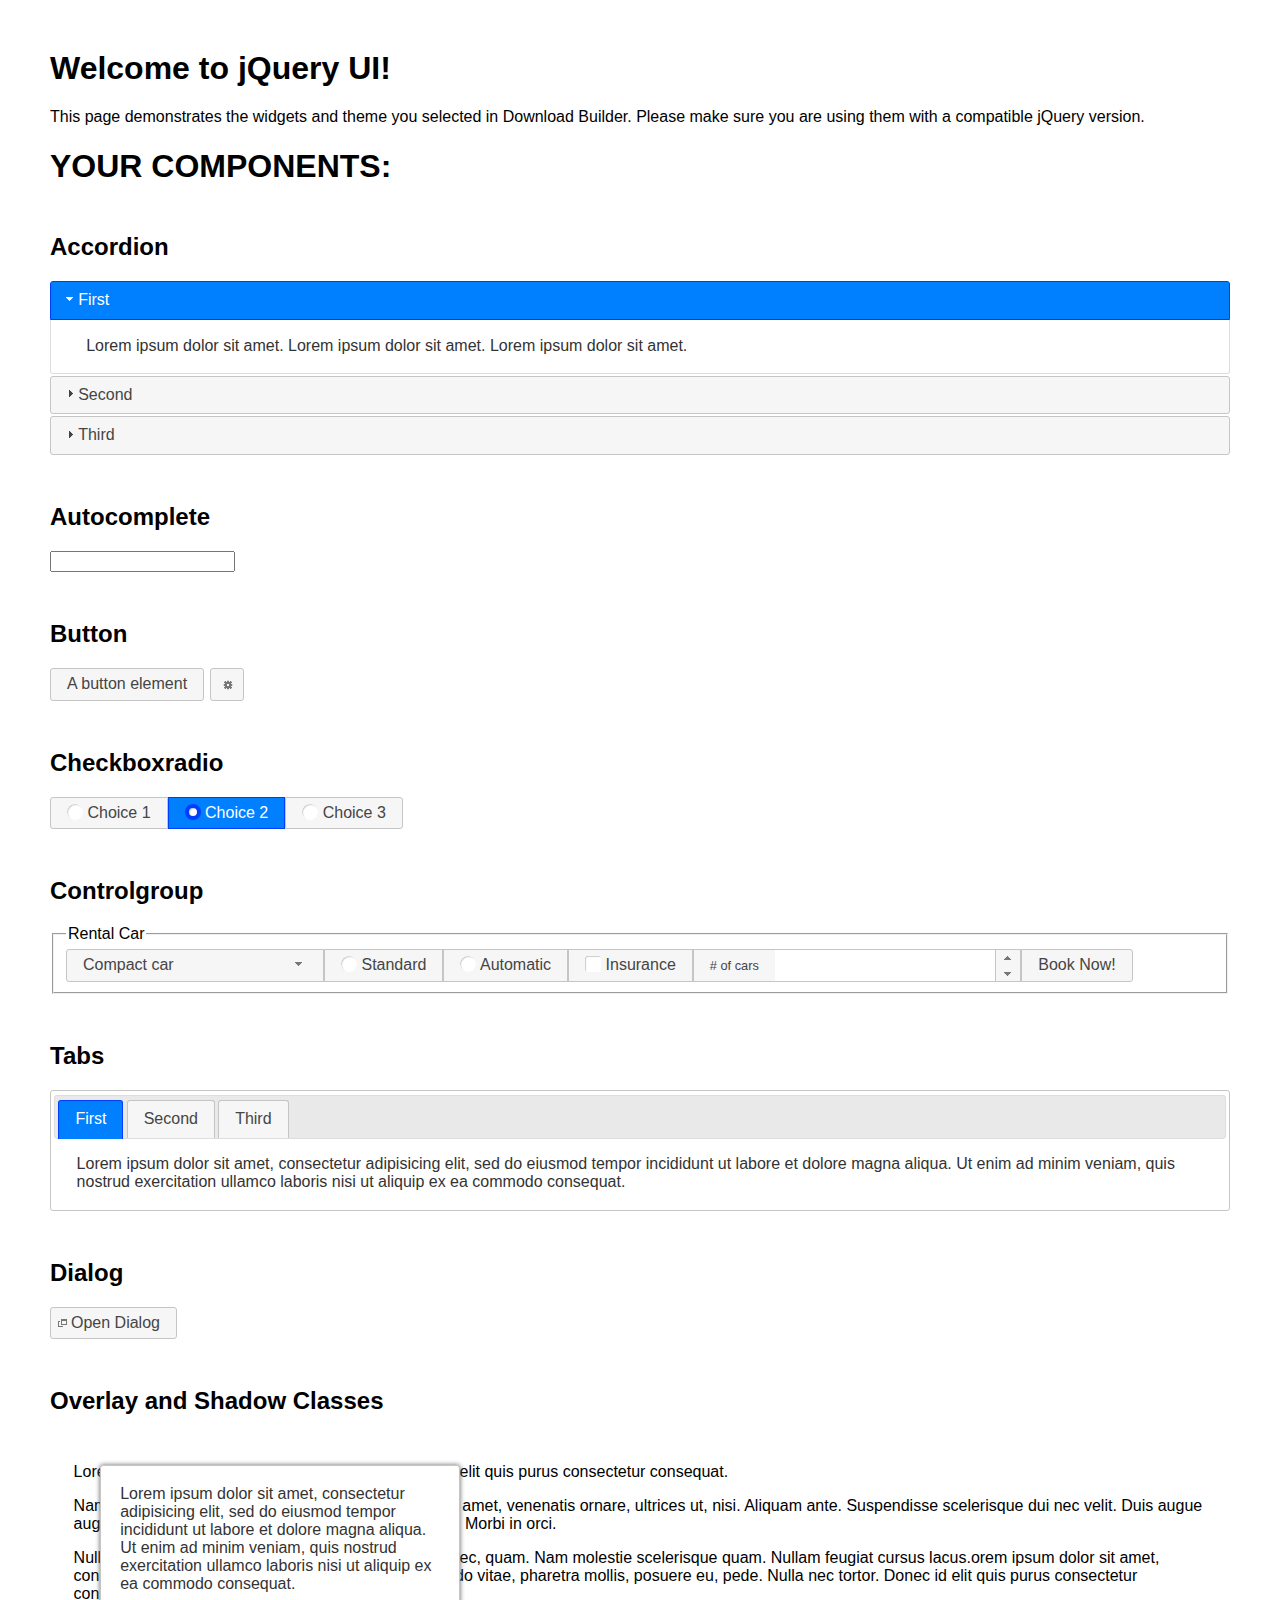
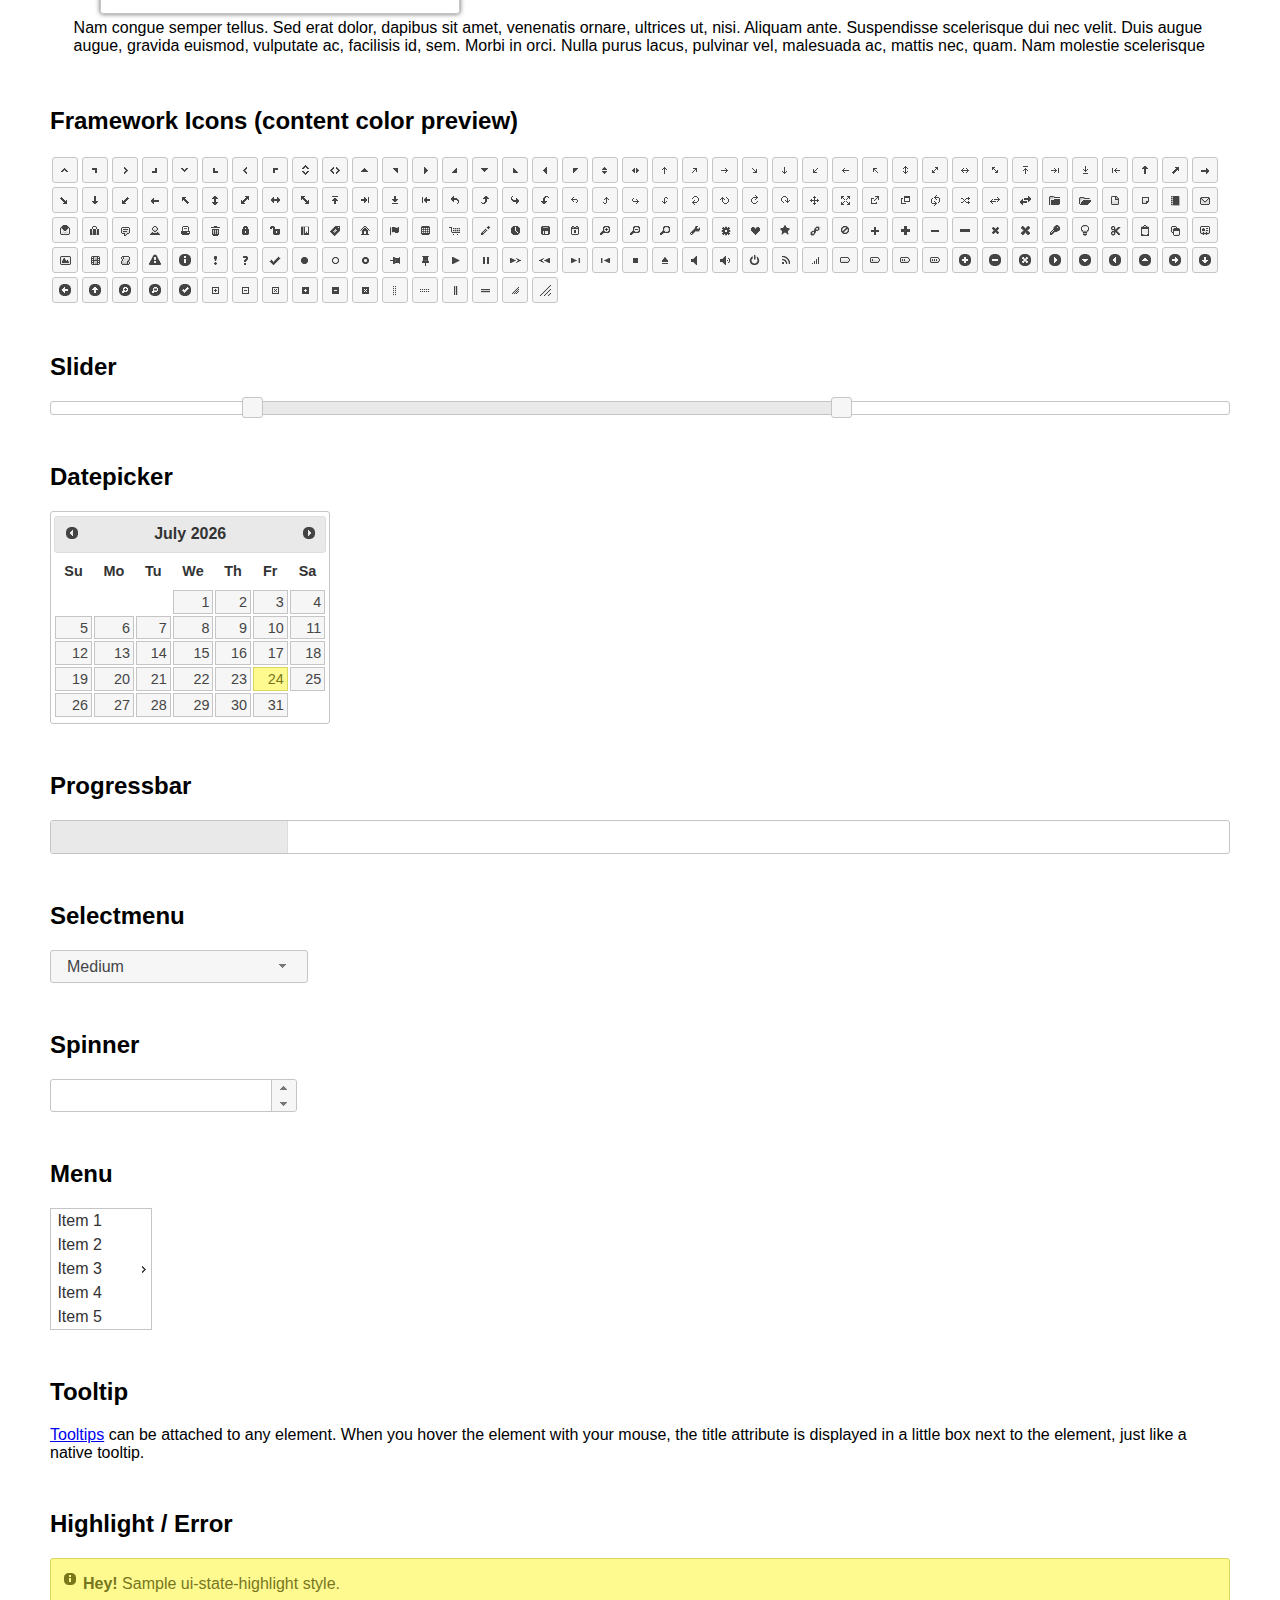
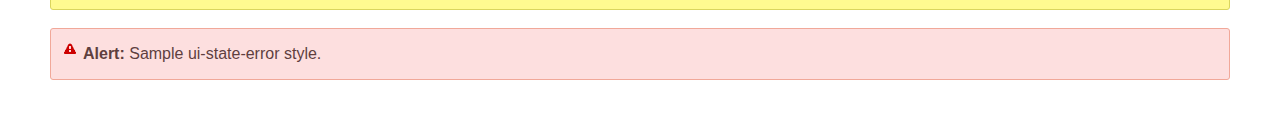
<file: www/jquery-ui-1.12.1/index.html>
<!doctype html>
<html lang="us">
<head>
	<meta charset="utf-8">
	<title>jQuery UI Example Page</title>
	<link href="jquery-ui.css" rel="stylesheet">
	<style>
	body{
		font-family: "Trebuchet MS", sans-serif;
		margin: 50px;
	}
	.demoHeaders {
		margin-top: 2em;
	}
	#dialog-link {
		padding: .4em 1em .4em 20px;
		text-decoration: none;
		position: relative;
	}
	#dialog-link span.ui-icon {
		margin: 0 5px 0 0;
		position: absolute;
		left: .2em;
		top: 50%;
		margin-top: -8px;
	}
	#icons {
		margin: 0;
		padding: 0;
	}
	#icons li {
		margin: 2px;
		position: relative;
		padding: 4px 0;
		cursor: pointer;
		float: left;
		list-style: none;
	}
	#icons span.ui-icon {
		float: left;
		margin: 0 4px;
	}
	.fakewindowcontain .ui-widget-overlay {
		position: absolute;
	}
	select {
		width: 200px;
	}
	</style>
</head>
<body>

<h1>Welcome to jQuery UI!</h1>

<div class="ui-widget">
	<p>This page demonstrates the widgets and theme you selected in Download Builder. Please make sure you are using them with a compatible jQuery version.</p>
</div>

<h1>YOUR COMPONENTS:</h1>


<!-- Accordion -->
<h2 class="demoHeaders">Accordion</h2>
<div id="accordion">
	<h3>First</h3>
	<div>Lorem ipsum dolor sit amet. Lorem ipsum dolor sit amet. Lorem ipsum dolor sit amet.</div>
	<h3>Second</h3>
	<div>Phasellus mattis tincidunt nibh.</div>
	<h3>Third</h3>
	<div>Nam dui erat, auctor a, dignissim quis.</div>
</div>



<!-- Autocomplete -->
<h2 class="demoHeaders">Autocomplete</h2>
<div>
	<input id="autocomplete" title="type &quot;a&quot;">
</div>



<!-- Button -->
<h2 class="demoHeaders">Button</h2>
<button id="button">A button element</button>
<button id="button-icon">An icon-only button</button>



<!-- Checkboxradio -->
<h2 class="demoHeaders">Checkboxradio</h2>
<form style="margin-top: 1em;">
	<div id="radioset">
		<input type="radio" id="radio1" name="radio"><label for="radio1">Choice 1</label>
		<input type="radio" id="radio2" name="radio" checked="checked"><label for="radio2">Choice 2</label>
		<input type="radio" id="radio3" name="radio"><label for="radio3">Choice 3</label>
	</div>
</form>



<!-- Controlgroup -->
<h2 class="demoHeaders">Controlgroup</h2>
<fieldset>
	<legend>Rental Car</legend>
	<div id="controlgroup">
		<select id="car-type">
			<option>Compact car</option>
			<option>Midsize car</option>
			<option>Full size car</option>
			<option>SUV</option>
			<option>Luxury</option>
			<option>Truck</option>
			<option>Van</option>
		</select>
		<label for="transmission-standard">Standard</label>
		<input type="radio" name="transmission" id="transmission-standard">
		<label for="transmission-automatic">Automatic</label>
		<input type="radio" name="transmission" id="transmission-automatic">
		<label for="insurance">Insurance</label>
		<input type="checkbox" name="insurance" id="insurance">
		<label for="horizontal-spinner" class="ui-controlgroup-label"># of cars</label>
		<input id="horizontal-spinner" class="ui-spinner-input">
		<button>Book Now!</button>
	</div>
</fieldset>



<!-- Tabs -->
<h2 class="demoHeaders">Tabs</h2>
<div id="tabs">
	<ul>
		<li><a href="#tabs-1">First</a></li>
		<li><a href="#tabs-2">Second</a></li>
		<li><a href="#tabs-3">Third</a></li>
	</ul>
	<div id="tabs-1">Lorem ipsum dolor sit amet, consectetur adipisicing elit, sed do eiusmod tempor incididunt ut labore et dolore magna aliqua. Ut enim ad minim veniam, quis nostrud exercitation ullamco laboris nisi ut aliquip ex ea commodo consequat.</div>
	<div id="tabs-2">Phasellus mattis tincidunt nibh. Cras orci urna, blandit id, pretium vel, aliquet ornare, felis. Maecenas scelerisque sem non nisl. Fusce sed lorem in enim dictum bibendum.</div>
	<div id="tabs-3">Nam dui erat, auctor a, dignissim quis, sollicitudin eu, felis. Pellentesque nisi urna, interdum eget, sagittis et, consequat vestibulum, lacus. Mauris porttitor ullamcorper augue.</div>
</div>



<h2 class="demoHeaders">Dialog</h2>
<p>
	<button id="dialog-link" class="ui-button ui-corner-all ui-widget">
		<span class="ui-icon ui-icon-newwin"></span>Open Dialog
	</button>
</p>

<h2 class="demoHeaders">Overlay and Shadow Classes</h2>
<div style="position: relative; width: 96%; height: 200px; padding:1% 2%; overflow:hidden;" class="fakewindowcontain">
	<p>Lorem ipsum dolor sit amet,  Nulla nec tortor. Donec id elit quis purus consectetur consequat. </p><p>Nam congue semper tellus. Sed erat dolor, dapibus sit amet, venenatis ornare, ultrices ut, nisi. Aliquam ante. Suspendisse scelerisque dui nec velit. Duis augue augue, gravida euismod, vulputate ac, facilisis id, sem. Morbi in orci. </p><p>Nulla purus lacus, pulvinar vel, malesuada ac, mattis nec, quam. Nam molestie scelerisque quam. Nullam feugiat cursus lacus.orem ipsum dolor sit amet, consectetur adipiscing elit. Donec libero risus, commodo vitae, pharetra mollis, posuere eu, pede. Nulla nec tortor. Donec id elit quis purus consectetur consequat. </p><p>Nam congue semper tellus. Sed erat dolor, dapibus sit amet, venenatis ornare, ultrices ut, nisi. Aliquam ante. Suspendisse scelerisque dui nec velit. Duis augue augue, gravida euismod, vulputate ac, facilisis id, sem. Morbi in orci. Nulla purus lacus, pulvinar vel, malesuada ac, mattis nec, quam. Nam molestie scelerisque quam. </p><p>Nullam feugiat cursus lacus.orem ipsum dolor sit amet, consectetur adipiscing elit. Donec libero risus, commodo vitae, pharetra mollis, posuere eu, pede. Nulla nec tortor. Donec id elit quis purus consectetur consequat. Nam congue semper tellus. Sed erat dolor, dapibus sit amet, venenatis ornare, ultrices ut, nisi. Aliquam ante. </p><p>Suspendisse scelerisque dui nec velit. Duis augue augue, gravida euismod, vulputate ac, facilisis id, sem. Morbi in orci. Nulla purus lacus, pulvinar vel, malesuada ac, mattis nec, quam. Nam molestie scelerisque quam. Nullam feugiat cursus lacus.orem ipsum dolor sit amet, consectetur adipiscing elit. Donec libero risus, commodo vitae, pharetra mollis, posuere eu, pede. Nulla nec tortor. Donec id elit quis purus consectetur consequat. Nam congue semper tellus. Sed erat dolor, dapibus sit amet, venenatis ornare, ultrices ut, nisi. </p>

	<!-- ui-dialog -->
	<div class="ui-widget-overlay ui-front"></div>
	<div style="position: absolute; width: 320px; left: 50px; top: 30px; padding: 1.2em" class="ui-widget ui-front ui-widget-content ui-corner-all ui-widget-shadow">
		Lorem ipsum dolor sit amet, consectetur adipisicing elit, sed do eiusmod tempor incididunt ut labore et dolore magna aliqua. Ut enim ad minim veniam, quis nostrud exercitation ullamco laboris nisi ut aliquip ex ea commodo consequat.
	</div>

</div>

<!-- ui-dialog -->
<div id="dialog" title="Dialog Title">
	<p>Lorem ipsum dolor sit amet, consectetur adipisicing elit, sed do eiusmod tempor incididunt ut labore et dolore magna aliqua. Ut enim ad minim veniam, quis nostrud exercitation ullamco laboris nisi ut aliquip ex ea commodo consequat.</p>
</div>



<h2 class="demoHeaders">Framework Icons (content color preview)</h2>
<ul id="icons" class="ui-widget ui-helper-clearfix">
	<li class="ui-state-default ui-corner-all" title=".ui-icon-caret-1-n"><span class="ui-icon ui-icon-caret-1-n"></span></li>
	<li class="ui-state-default ui-corner-all" title=".ui-icon-caret-1-ne"><span class="ui-icon ui-icon-caret-1-ne"></span></li>
	<li class="ui-state-default ui-corner-all" title=".ui-icon-caret-1-e"><span class="ui-icon ui-icon-caret-1-e"></span></li>
	<li class="ui-state-default ui-corner-all" title=".ui-icon-caret-1-se"><span class="ui-icon ui-icon-caret-1-se"></span></li>
	<li class="ui-state-default ui-corner-all" title=".ui-icon-caret-1-s"><span class="ui-icon ui-icon-caret-1-s"></span></li>
	<li class="ui-state-default ui-corner-all" title=".ui-icon-caret-1-sw"><span class="ui-icon ui-icon-caret-1-sw"></span></li>
	<li class="ui-state-default ui-corner-all" title=".ui-icon-caret-1-w"><span class="ui-icon ui-icon-caret-1-w"></span></li>
	<li class="ui-state-default ui-corner-all" title=".ui-icon-caret-1-nw"><span class="ui-icon ui-icon-caret-1-nw"></span></li>
	<li class="ui-state-default ui-corner-all" title=".ui-icon-caret-2-n-s"><span class="ui-icon ui-icon-caret-2-n-s"></span></li>
	<li class="ui-state-default ui-corner-all" title=".ui-icon-caret-2-e-w"><span class="ui-icon ui-icon-caret-2-e-w"></span></li>
	<li class="ui-state-default ui-corner-all" title=".ui-icon-triangle-1-n"><span class="ui-icon ui-icon-triangle-1-n"></span></li>
	<li class="ui-state-default ui-corner-all" title=".ui-icon-triangle-1-ne"><span class="ui-icon ui-icon-triangle-1-ne"></span></li>
	<li class="ui-state-default ui-corner-all" title=".ui-icon-triangle-1-e"><span class="ui-icon ui-icon-triangle-1-e"></span></li>
	<li class="ui-state-default ui-corner-all" title=".ui-icon-triangle-1-se"><span class="ui-icon ui-icon-triangle-1-se"></span></li>
	<li class="ui-state-default ui-corner-all" title=".ui-icon-triangle-1-s"><span class="ui-icon ui-icon-triangle-1-s"></span></li>
	<li class="ui-state-default ui-corner-all" title=".ui-icon-triangle-1-sw"><span class="ui-icon ui-icon-triangle-1-sw"></span></li>
	<li class="ui-state-default ui-corner-all" title=".ui-icon-triangle-1-w"><span class="ui-icon ui-icon-triangle-1-w"></span></li>
	<li class="ui-state-default ui-corner-all" title=".ui-icon-triangle-1-nw"><span class="ui-icon ui-icon-triangle-1-nw"></span></li>
	<li class="ui-state-default ui-corner-all" title=".ui-icon-triangle-2-n-s"><span class="ui-icon ui-icon-triangle-2-n-s"></span></li>
	<li class="ui-state-default ui-corner-all" title=".ui-icon-triangle-2-e-w"><span class="ui-icon ui-icon-triangle-2-e-w"></span></li>
	<li class="ui-state-default ui-corner-all" title=".ui-icon-arrow-1-n"><span class="ui-icon ui-icon-arrow-1-n"></span></li>
	<li class="ui-state-default ui-corner-all" title=".ui-icon-arrow-1-ne"><span class="ui-icon ui-icon-arrow-1-ne"></span></li>
	<li class="ui-state-default ui-corner-all" title=".ui-icon-arrow-1-e"><span class="ui-icon ui-icon-arrow-1-e"></span></li>
	<li class="ui-state-default ui-corner-all" title=".ui-icon-arrow-1-se"><span class="ui-icon ui-icon-arrow-1-se"></span></li>
	<li class="ui-state-default ui-corner-all" title=".ui-icon-arrow-1-s"><span class="ui-icon ui-icon-arrow-1-s"></span></li>
	<li class="ui-state-default ui-corner-all" title=".ui-icon-arrow-1-sw"><span class="ui-icon ui-icon-arrow-1-sw"></span></li>
	<li class="ui-state-default ui-corner-all" title=".ui-icon-arrow-1-w"><span class="ui-icon ui-icon-arrow-1-w"></span></li>
	<li class="ui-state-default ui-corner-all" title=".ui-icon-arrow-1-nw"><span class="ui-icon ui-icon-arrow-1-nw"></span></li>
	<li class="ui-state-default ui-corner-all" title=".ui-icon-arrow-2-n-s"><span class="ui-icon ui-icon-arrow-2-n-s"></span></li>
	<li class="ui-state-default ui-corner-all" title=".ui-icon-arrow-2-ne-sw"><span class="ui-icon ui-icon-arrow-2-ne-sw"></span></li>
	<li class="ui-state-default ui-corner-all" title=".ui-icon-arrow-2-e-w"><span class="ui-icon ui-icon-arrow-2-e-w"></span></li>
	<li class="ui-state-default ui-corner-all" title=".ui-icon-arrow-2-se-nw"><span class="ui-icon ui-icon-arrow-2-se-nw"></span></li>
	<li class="ui-state-default ui-corner-all" title=".ui-icon-arrowstop-1-n"><span class="ui-icon ui-icon-arrowstop-1-n"></span></li>
	<li class="ui-state-default ui-corner-all" title=".ui-icon-arrowstop-1-e"><span class="ui-icon ui-icon-arrowstop-1-e"></span></li>
	<li class="ui-state-default ui-corner-all" title=".ui-icon-arrowstop-1-s"><span class="ui-icon ui-icon-arrowstop-1-s"></span></li>
	<li class="ui-state-default ui-corner-all" title=".ui-icon-arrowstop-1-w"><span class="ui-icon ui-icon-arrowstop-1-w"></span></li>
	<li class="ui-state-default ui-corner-all" title=".ui-icon-arrowthick-1-n"><span class="ui-icon ui-icon-arrowthick-1-n"></span></li>
	<li class="ui-state-default ui-corner-all" title=".ui-icon-arrowthick-1-ne"><span class="ui-icon ui-icon-arrowthick-1-ne"></span></li>
	<li class="ui-state-default ui-corner-all" title=".ui-icon-arrowthick-1-e"><span class="ui-icon ui-icon-arrowthick-1-e"></span></li>
	<li class="ui-state-default ui-corner-all" title=".ui-icon-arrowthick-1-se"><span class="ui-icon ui-icon-arrowthick-1-se"></span></li>
	<li class="ui-state-default ui-corner-all" title=".ui-icon-arrowthick-1-s"><span class="ui-icon ui-icon-arrowthick-1-s"></span></li>
	<li class="ui-state-default ui-corner-all" title=".ui-icon-arrowthick-1-sw"><span class="ui-icon ui-icon-arrowthick-1-sw"></span></li>
	<li class="ui-state-default ui-corner-all" title=".ui-icon-arrowthick-1-w"><span class="ui-icon ui-icon-arrowthick-1-w"></span></li>
	<li class="ui-state-default ui-corner-all" title=".ui-icon-arrowthick-1-nw"><span class="ui-icon ui-icon-arrowthick-1-nw"></span></li>
	<li class="ui-state-default ui-corner-all" title=".ui-icon-arrowthick-2-n-s"><span class="ui-icon ui-icon-arrowthick-2-n-s"></span></li>
	<li class="ui-state-default ui-corner-all" title=".ui-icon-arrowthick-2-ne-sw"><span class="ui-icon ui-icon-arrowthick-2-ne-sw"></span></li>
	<li class="ui-state-default ui-corner-all" title=".ui-icon-arrowthick-2-e-w"><span class="ui-icon ui-icon-arrowthick-2-e-w"></span></li>
	<li class="ui-state-default ui-corner-all" title=".ui-icon-arrowthick-2-se-nw"><span class="ui-icon ui-icon-arrowthick-2-se-nw"></span></li>
	<li class="ui-state-default ui-corner-all" title=".ui-icon-arrowthickstop-1-n"><span class="ui-icon ui-icon-arrowthickstop-1-n"></span></li>
	<li class="ui-state-default ui-corner-all" title=".ui-icon-arrowthickstop-1-e"><span class="ui-icon ui-icon-arrowthickstop-1-e"></span></li>
	<li class="ui-state-default ui-corner-all" title=".ui-icon-arrowthickstop-1-s"><span class="ui-icon ui-icon-arrowthickstop-1-s"></span></li>
	<li class="ui-state-default ui-corner-all" title=".ui-icon-arrowthickstop-1-w"><span class="ui-icon ui-icon-arrowthickstop-1-w"></span></li>
	<li class="ui-state-default ui-corner-all" title=".ui-icon-arrowreturnthick-1-w"><span class="ui-icon ui-icon-arrowreturnthick-1-w"></span></li>
	<li class="ui-state-default ui-corner-all" title=".ui-icon-arrowreturnthick-1-n"><span class="ui-icon ui-icon-arrowreturnthick-1-n"></span></li>
	<li class="ui-state-default ui-corner-all" title=".ui-icon-arrowreturnthick-1-e"><span class="ui-icon ui-icon-arrowreturnthick-1-e"></span></li>
	<li class="ui-state-default ui-corner-all" title=".ui-icon-arrowreturnthick-1-s"><span class="ui-icon ui-icon-arrowreturnthick-1-s"></span></li>
	<li class="ui-state-default ui-corner-all" title=".ui-icon-arrowreturn-1-w"><span class="ui-icon ui-icon-arrowreturn-1-w"></span></li>
	<li class="ui-state-default ui-corner-all" title=".ui-icon-arrowreturn-1-n"><span class="ui-icon ui-icon-arrowreturn-1-n"></span></li>
	<li class="ui-state-default ui-corner-all" title=".ui-icon-arrowreturn-1-e"><span class="ui-icon ui-icon-arrowreturn-1-e"></span></li>
	<li class="ui-state-default ui-corner-all" title=".ui-icon-arrowreturn-1-s"><span class="ui-icon ui-icon-arrowreturn-1-s"></span></li>
	<li class="ui-state-default ui-corner-all" title=".ui-icon-arrowrefresh-1-w"><span class="ui-icon ui-icon-arrowrefresh-1-w"></span></li>
	<li class="ui-state-default ui-corner-all" title=".ui-icon-arrowrefresh-1-n"><span class="ui-icon ui-icon-arrowrefresh-1-n"></span></li>
	<li class="ui-state-default ui-corner-all" title=".ui-icon-arrowrefresh-1-e"><span class="ui-icon ui-icon-arrowrefresh-1-e"></span></li>
	<li class="ui-state-default ui-corner-all" title=".ui-icon-arrowrefresh-1-s"><span class="ui-icon ui-icon-arrowrefresh-1-s"></span></li>
	<li class="ui-state-default ui-corner-all" title=".ui-icon-arrow-4"><span class="ui-icon ui-icon-arrow-4"></span></li>
	<li class="ui-state-default ui-corner-all" title=".ui-icon-arrow-4-diag"><span class="ui-icon ui-icon-arrow-4-diag"></span></li>
	<li class="ui-state-default ui-corner-all" title=".ui-icon-extlink"><span class="ui-icon ui-icon-extlink"></span></li>
	<li class="ui-state-default ui-corner-all" title=".ui-icon-newwin"><span class="ui-icon ui-icon-newwin"></span></li>
	<li class="ui-state-default ui-corner-all" title=".ui-icon-refresh"><span class="ui-icon ui-icon-refresh"></span></li>
	<li class="ui-state-default ui-corner-all" title=".ui-icon-shuffle"><span class="ui-icon ui-icon-shuffle"></span></li>
	<li class="ui-state-default ui-corner-all" title=".ui-icon-transfer-e-w"><span class="ui-icon ui-icon-transfer-e-w"></span></li>
	<li class="ui-state-default ui-corner-all" title=".ui-icon-transferthick-e-w"><span class="ui-icon ui-icon-transferthick-e-w"></span></li>
	<li class="ui-state-default ui-corner-all" title=".ui-icon-folder-collapsed"><span class="ui-icon ui-icon-folder-collapsed"></span></li>
	<li class="ui-state-default ui-corner-all" title=".ui-icon-folder-open"><span class="ui-icon ui-icon-folder-open"></span></li>
	<li class="ui-state-default ui-corner-all" title=".ui-icon-document"><span class="ui-icon ui-icon-document"></span></li>
	<li class="ui-state-default ui-corner-all" title=".ui-icon-document-b"><span class="ui-icon ui-icon-document-b"></span></li>
	<li class="ui-state-default ui-corner-all" title=".ui-icon-note"><span class="ui-icon ui-icon-note"></span></li>
	<li class="ui-state-default ui-corner-all" title=".ui-icon-mail-closed"><span class="ui-icon ui-icon-mail-closed"></span></li>
	<li class="ui-state-default ui-corner-all" title=".ui-icon-mail-open"><span class="ui-icon ui-icon-mail-open"></span></li>
	<li class="ui-state-default ui-corner-all" title=".ui-icon-suitcase"><span class="ui-icon ui-icon-suitcase"></span></li>
	<li class="ui-state-default ui-corner-all" title=".ui-icon-comment"><span class="ui-icon ui-icon-comment"></span></li>
	<li class="ui-state-default ui-corner-all" title=".ui-icon-person"><span class="ui-icon ui-icon-person"></span></li>
	<li class="ui-state-default ui-corner-all" title=".ui-icon-print"><span class="ui-icon ui-icon-print"></span></li>
	<li class="ui-state-default ui-corner-all" title=".ui-icon-trash"><span class="ui-icon ui-icon-trash"></span></li>
	<li class="ui-state-default ui-corner-all" title=".ui-icon-locked"><span class="ui-icon ui-icon-locked"></span></li>
	<li class="ui-state-default ui-corner-all" title=".ui-icon-unlocked"><span class="ui-icon ui-icon-unlocked"></span></li>
	<li class="ui-state-default ui-corner-all" title=".ui-icon-bookmark"><span class="ui-icon ui-icon-bookmark"></span></li>
	<li class="ui-state-default ui-corner-all" title=".ui-icon-tag"><span class="ui-icon ui-icon-tag"></span></li>
	<li class="ui-state-default ui-corner-all" title=".ui-icon-home"><span class="ui-icon ui-icon-home"></span></li>
	<li class="ui-state-default ui-corner-all" title=".ui-icon-flag"><span class="ui-icon ui-icon-flag"></span></li>
	<li class="ui-state-default ui-corner-all" title=".ui-icon-calculator"><span class="ui-icon ui-icon-calculator"></span></li>
	<li class="ui-state-default ui-corner-all" title=".ui-icon-cart"><span class="ui-icon ui-icon-cart"></span></li>
	<li class="ui-state-default ui-corner-all" title=".ui-icon-pencil"><span class="ui-icon ui-icon-pencil"></span></li>
	<li class="ui-state-default ui-corner-all" title=".ui-icon-clock"><span class="ui-icon ui-icon-clock"></span></li>
	<li class="ui-state-default ui-corner-all" title=".ui-icon-disk"><span class="ui-icon ui-icon-disk"></span></li>
	<li class="ui-state-default ui-corner-all" title=".ui-icon-calendar"><span class="ui-icon ui-icon-calendar"></span></li>
	<li class="ui-state-default ui-corner-all" title=".ui-icon-zoomin"><span class="ui-icon ui-icon-zoomin"></span></li>
	<li class="ui-state-default ui-corner-all" title=".ui-icon-zoomout"><span class="ui-icon ui-icon-zoomout"></span></li>
	<li class="ui-state-default ui-corner-all" title=".ui-icon-search"><span class="ui-icon ui-icon-search"></span></li>
	<li class="ui-state-default ui-corner-all" title=".ui-icon-wrench"><span class="ui-icon ui-icon-wrench"></span></li>
	<li class="ui-state-default ui-corner-all" title=".ui-icon-gear"><span class="ui-icon ui-icon-gear"></span></li>
	<li class="ui-state-default ui-corner-all" title=".ui-icon-heart"><span class="ui-icon ui-icon-heart"></span></li>
	<li class="ui-state-default ui-corner-all" title=".ui-icon-star"><span class="ui-icon ui-icon-star"></span></li>
	<li class="ui-state-default ui-corner-all" title=".ui-icon-link"><span class="ui-icon ui-icon-link"></span></li>
	<li class="ui-state-default ui-corner-all" title=".ui-icon-cancel"><span class="ui-icon ui-icon-cancel"></span></li>
	<li class="ui-state-default ui-corner-all" title=".ui-icon-plus"><span class="ui-icon ui-icon-plus"></span></li>
	<li class="ui-state-default ui-corner-all" title=".ui-icon-plusthick"><span class="ui-icon ui-icon-plusthick"></span></li>
	<li class="ui-state-default ui-corner-all" title=".ui-icon-minus"><span class="ui-icon ui-icon-minus"></span></li>
	<li class="ui-state-default ui-corner-all" title=".ui-icon-minusthick"><span class="ui-icon ui-icon-minusthick"></span></li>
	<li class="ui-state-default ui-corner-all" title=".ui-icon-close"><span class="ui-icon ui-icon-close"></span></li>
	<li class="ui-state-default ui-corner-all" title=".ui-icon-closethick"><span class="ui-icon ui-icon-closethick"></span></li>
	<li class="ui-state-default ui-corner-all" title=".ui-icon-key"><span class="ui-icon ui-icon-key"></span></li>
	<li class="ui-state-default ui-corner-all" title=".ui-icon-lightbulb"><span class="ui-icon ui-icon-lightbulb"></span></li>
	<li class="ui-state-default ui-corner-all" title=".ui-icon-scissors"><span class="ui-icon ui-icon-scissors"></span></li>
	<li class="ui-state-default ui-corner-all" title=".ui-icon-clipboard"><span class="ui-icon ui-icon-clipboard"></span></li>
	<li class="ui-state-default ui-corner-all" title=".ui-icon-copy"><span class="ui-icon ui-icon-copy"></span></li>
	<li class="ui-state-default ui-corner-all" title=".ui-icon-contact"><span class="ui-icon ui-icon-contact"></span></li>
	<li class="ui-state-default ui-corner-all" title=".ui-icon-image"><span class="ui-icon ui-icon-image"></span></li>
	<li class="ui-state-default ui-corner-all" title=".ui-icon-video"><span class="ui-icon ui-icon-video"></span></li>
	<li class="ui-state-default ui-corner-all" title=".ui-icon-script"><span class="ui-icon ui-icon-script"></span></li>
	<li class="ui-state-default ui-corner-all" title=".ui-icon-alert"><span class="ui-icon ui-icon-alert"></span></li>
	<li class="ui-state-default ui-corner-all" title=".ui-icon-info"><span class="ui-icon ui-icon-info"></span></li>
	<li class="ui-state-default ui-corner-all" title=".ui-icon-notice"><span class="ui-icon ui-icon-notice"></span></li>
	<li class="ui-state-default ui-corner-all" title=".ui-icon-help"><span class="ui-icon ui-icon-help"></span></li>
	<li class="ui-state-default ui-corner-all" title=".ui-icon-check"><span class="ui-icon ui-icon-check"></span></li>
	<li class="ui-state-default ui-corner-all" title=".ui-icon-bullet"><span class="ui-icon ui-icon-bullet"></span></li>
	<li class="ui-state-default ui-corner-all" title=".ui-icon-radio-off"><span class="ui-icon ui-icon-radio-off"></span></li>
	<li class="ui-state-default ui-corner-all" title=".ui-icon-radio-on"><span class="ui-icon ui-icon-radio-on"></span></li>
	<li class="ui-state-default ui-corner-all" title=".ui-icon-pin-w"><span class="ui-icon ui-icon-pin-w"></span></li>
	<li class="ui-state-default ui-corner-all" title=".ui-icon-pin-s"><span class="ui-icon ui-icon-pin-s"></span></li>
	<li class="ui-state-default ui-corner-all" title=".ui-icon-play"><span class="ui-icon ui-icon-play"></span></li>
	<li class="ui-state-default ui-corner-all" title=".ui-icon-pause"><span class="ui-icon ui-icon-pause"></span></li>
	<li class="ui-state-default ui-corner-all" title=".ui-icon-seek-next"><span class="ui-icon ui-icon-seek-next"></span></li>
	<li class="ui-state-default ui-corner-all" title=".ui-icon-seek-prev"><span class="ui-icon ui-icon-seek-prev"></span></li>
	<li class="ui-state-default ui-corner-all" title=".ui-icon-seek-end"><span class="ui-icon ui-icon-seek-end"></span></li>
	<li class="ui-state-default ui-corner-all" title=".ui-icon-seek-first"><span class="ui-icon ui-icon-seek-first"></span></li>
	<li class="ui-state-default ui-corner-all" title=".ui-icon-stop"><span class="ui-icon ui-icon-stop"></span></li>
	<li class="ui-state-default ui-corner-all" title=".ui-icon-eject"><span class="ui-icon ui-icon-eject"></span></li>
	<li class="ui-state-default ui-corner-all" title=".ui-icon-volume-off"><span class="ui-icon ui-icon-volume-off"></span></li>
	<li class="ui-state-default ui-corner-all" title=".ui-icon-volume-on"><span class="ui-icon ui-icon-volume-on"></span></li>
	<li class="ui-state-default ui-corner-all" title=".ui-icon-power"><span class="ui-icon ui-icon-power"></span></li>
	<li class="ui-state-default ui-corner-all" title=".ui-icon-signal-diag"><span class="ui-icon ui-icon-signal-diag"></span></li>
	<li class="ui-state-default ui-corner-all" title=".ui-icon-signal"><span class="ui-icon ui-icon-signal"></span></li>
	<li class="ui-state-default ui-corner-all" title=".ui-icon-battery-0"><span class="ui-icon ui-icon-battery-0"></span></li>
	<li class="ui-state-default ui-corner-all" title=".ui-icon-battery-1"><span class="ui-icon ui-icon-battery-1"></span></li>
	<li class="ui-state-default ui-corner-all" title=".ui-icon-battery-2"><span class="ui-icon ui-icon-battery-2"></span></li>
	<li class="ui-state-default ui-corner-all" title=".ui-icon-battery-3"><span class="ui-icon ui-icon-battery-3"></span></li>
	<li class="ui-state-default ui-corner-all" title=".ui-icon-circle-plus"><span class="ui-icon ui-icon-circle-plus"></span></li>
	<li class="ui-state-default ui-corner-all" title=".ui-icon-circle-minus"><span class="ui-icon ui-icon-circle-minus"></span></li>
	<li class="ui-state-default ui-corner-all" title=".ui-icon-circle-close"><span class="ui-icon ui-icon-circle-close"></span></li>
	<li class="ui-state-default ui-corner-all" title=".ui-icon-circle-triangle-e"><span class="ui-icon ui-icon-circle-triangle-e"></span></li>
	<li class="ui-state-default ui-corner-all" title=".ui-icon-circle-triangle-s"><span class="ui-icon ui-icon-circle-triangle-s"></span></li>
	<li class="ui-state-default ui-corner-all" title=".ui-icon-circle-triangle-w"><span class="ui-icon ui-icon-circle-triangle-w"></span></li>
	<li class="ui-state-default ui-corner-all" title=".ui-icon-circle-triangle-n"><span class="ui-icon ui-icon-circle-triangle-n"></span></li>
	<li class="ui-state-default ui-corner-all" title=".ui-icon-circle-arrow-e"><span class="ui-icon ui-icon-circle-arrow-e"></span></li>
	<li class="ui-state-default ui-corner-all" title=".ui-icon-circle-arrow-s"><span class="ui-icon ui-icon-circle-arrow-s"></span></li>
	<li class="ui-state-default ui-corner-all" title=".ui-icon-circle-arrow-w"><span class="ui-icon ui-icon-circle-arrow-w"></span></li>
	<li class="ui-state-default ui-corner-all" title=".ui-icon-circle-arrow-n"><span class="ui-icon ui-icon-circle-arrow-n"></span></li>
	<li class="ui-state-default ui-corner-all" title=".ui-icon-circle-zoomin"><span class="ui-icon ui-icon-circle-zoomin"></span></li>
	<li class="ui-state-default ui-corner-all" title=".ui-icon-circle-zoomout"><span class="ui-icon ui-icon-circle-zoomout"></span></li>
	<li class="ui-state-default ui-corner-all" title=".ui-icon-circle-check"><span class="ui-icon ui-icon-circle-check"></span></li>
	<li class="ui-state-default ui-corner-all" title=".ui-icon-circlesmall-plus"><span class="ui-icon ui-icon-circlesmall-plus"></span></li>
	<li class="ui-state-default ui-corner-all" title=".ui-icon-circlesmall-minus"><span class="ui-icon ui-icon-circlesmall-minus"></span></li>
	<li class="ui-state-default ui-corner-all" title=".ui-icon-circlesmall-close"><span class="ui-icon ui-icon-circlesmall-close"></span></li>
	<li class="ui-state-default ui-corner-all" title=".ui-icon-squaresmall-plus"><span class="ui-icon ui-icon-squaresmall-plus"></span></li>
	<li class="ui-state-default ui-corner-all" title=".ui-icon-squaresmall-minus"><span class="ui-icon ui-icon-squaresmall-minus"></span></li>
	<li class="ui-state-default ui-corner-all" title=".ui-icon-squaresmall-close"><span class="ui-icon ui-icon-squaresmall-close"></span></li>
	<li class="ui-state-default ui-corner-all" title=".ui-icon-grip-dotted-vertical"><span class="ui-icon ui-icon-grip-dotted-vertical"></span></li>
	<li class="ui-state-default ui-corner-all" title=".ui-icon-grip-dotted-horizontal"><span class="ui-icon ui-icon-grip-dotted-horizontal"></span></li>
	<li class="ui-state-default ui-corner-all" title=".ui-icon-grip-solid-vertical"><span class="ui-icon ui-icon-grip-solid-vertical"></span></li>
	<li class="ui-state-default ui-corner-all" title=".ui-icon-grip-solid-horizontal"><span class="ui-icon ui-icon-grip-solid-horizontal"></span></li>
	<li class="ui-state-default ui-corner-all" title=".ui-icon-gripsmall-diagonal-se"><span class="ui-icon ui-icon-gripsmall-diagonal-se"></span></li>
	<li class="ui-state-default ui-corner-all" title=".ui-icon-grip-diagonal-se"><span class="ui-icon ui-icon-grip-diagonal-se"></span></li>
</ul>


<!-- Slider -->
<h2 class="demoHeaders">Slider</h2>
<div id="slider"></div>



<!-- Datepicker -->
<h2 class="demoHeaders">Datepicker</h2>
<div id="datepicker"></div>



<!-- Progressbar -->
<h2 class="demoHeaders">Progressbar</h2>
<div id="progressbar"></div>



<!-- Progressbar -->
<h2 class="demoHeaders">Selectmenu</h2>
<select id="selectmenu">
	<option>Slower</option>
	<option>Slow</option>
	<option selected="selected">Medium</option>
	<option>Fast</option>
	<option>Faster</option>
</select>



<!-- Spinner -->
<h2 class="demoHeaders">Spinner</h2>
<input id="spinner">



<!-- Menu -->
<h2 class="demoHeaders">Menu</h2>
<ul style="width:100px;" id="menu">
	<li><div>Item 1</div></li>
	<li><div>Item 2</div></li>
	<li><div>Item 3</div>
		<ul>
			<li><div>Item 3-1</div></li>
			<li><div>Item 3-2</div></li>
			<li><div>Item 3-3</div></li>
			<li><div>Item 3-4</div></li>
			<li><div>Item 3-5</div></li>
		</ul>
	</li>
	<li><div>Item 4</div></li>
	<li><div>Item 5</div></li>
</ul>



<!-- Tooltip -->
<h2 class="demoHeaders">Tooltip</h2>
<p id="tooltip">
	<a href="#" title="That&apos;s what this widget is">Tooltips</a> can be attached to any element. When you hover
the element with your mouse, the title attribute is displayed in a little box next to the element, just like a native tooltip.
</p>


<!-- Highlight / Error -->
<h2 class="demoHeaders">Highlight / Error</h2>
<div class="ui-widget">
	<div class="ui-state-highlight ui-corner-all" style="margin-top: 20px; padding: 0 .7em;">
		<p><span class="ui-icon ui-icon-info" style="float: left; margin-right: .3em;"></span>
		<strong>Hey!</strong> Sample ui-state-highlight style.</p>
	</div>
</div>
<br>
<div class="ui-widget">
	<div class="ui-state-error ui-corner-all" style="padding: 0 .7em;">
		<p><span class="ui-icon ui-icon-alert" style="float: left; margin-right: .3em;"></span>
		<strong>Alert:</strong> Sample ui-state-error style.</p>
	</div>
</div>

<script src="external/jquery/jquery.js"></script>
<script src="jquery-ui.js"></script>
<script>

$( "#accordion" ).accordion();



var availableTags = [
	"ActionScript",
	"AppleScript",
	"Asp",
	"BASIC",
	"C",
	"C++",
	"Clojure",
	"COBOL",
	"ColdFusion",
	"Erlang",
	"Fortran",
	"Groovy",
	"Haskell",
	"Java",
	"JavaScript",
	"Lisp",
	"Perl",
	"PHP",
	"Python",
	"Ruby",
	"Scala",
	"Scheme"
];
$( "#autocomplete" ).autocomplete({
	source: availableTags
});



$( "#button" ).button();
$( "#button-icon" ).button({
	icon: "ui-icon-gear",
	showLabel: false
});



$( "#radioset" ).buttonset();



$( "#controlgroup" ).controlgroup();



$( "#tabs" ).tabs();



$( "#dialog" ).dialog({
	autoOpen: false,
	width: 400,
	buttons: [
		{
			text: "Ok",
			click: function() {
				$( this ).dialog( "close" );
			}
		},
		{
			text: "Cancel",
			click: function() {
				$( this ).dialog( "close" );
			}
		}
	]
});

// Link to open the dialog
$( "#dialog-link" ).click(function( event ) {
	$( "#dialog" ).dialog( "open" );
	event.preventDefault();
});



$( "#datepicker" ).datepicker({
	inline: true
});



$( "#slider" ).slider({
	range: true,
	values: [ 17, 67 ]
});



$( "#progressbar" ).progressbar({
	value: 20
});



$( "#spinner" ).spinner();



$( "#menu" ).menu();



$( "#tooltip" ).tooltip();



$( "#selectmenu" ).selectmenu();


// Hover states on the static widgets
$( "#dialog-link, #icons li" ).hover(
	function() {
		$( this ).addClass( "ui-state-hover" );
	},
	function() {
		$( this ).removeClass( "ui-state-hover" );
	}
);
</script>
</body>
</html>
</file>
